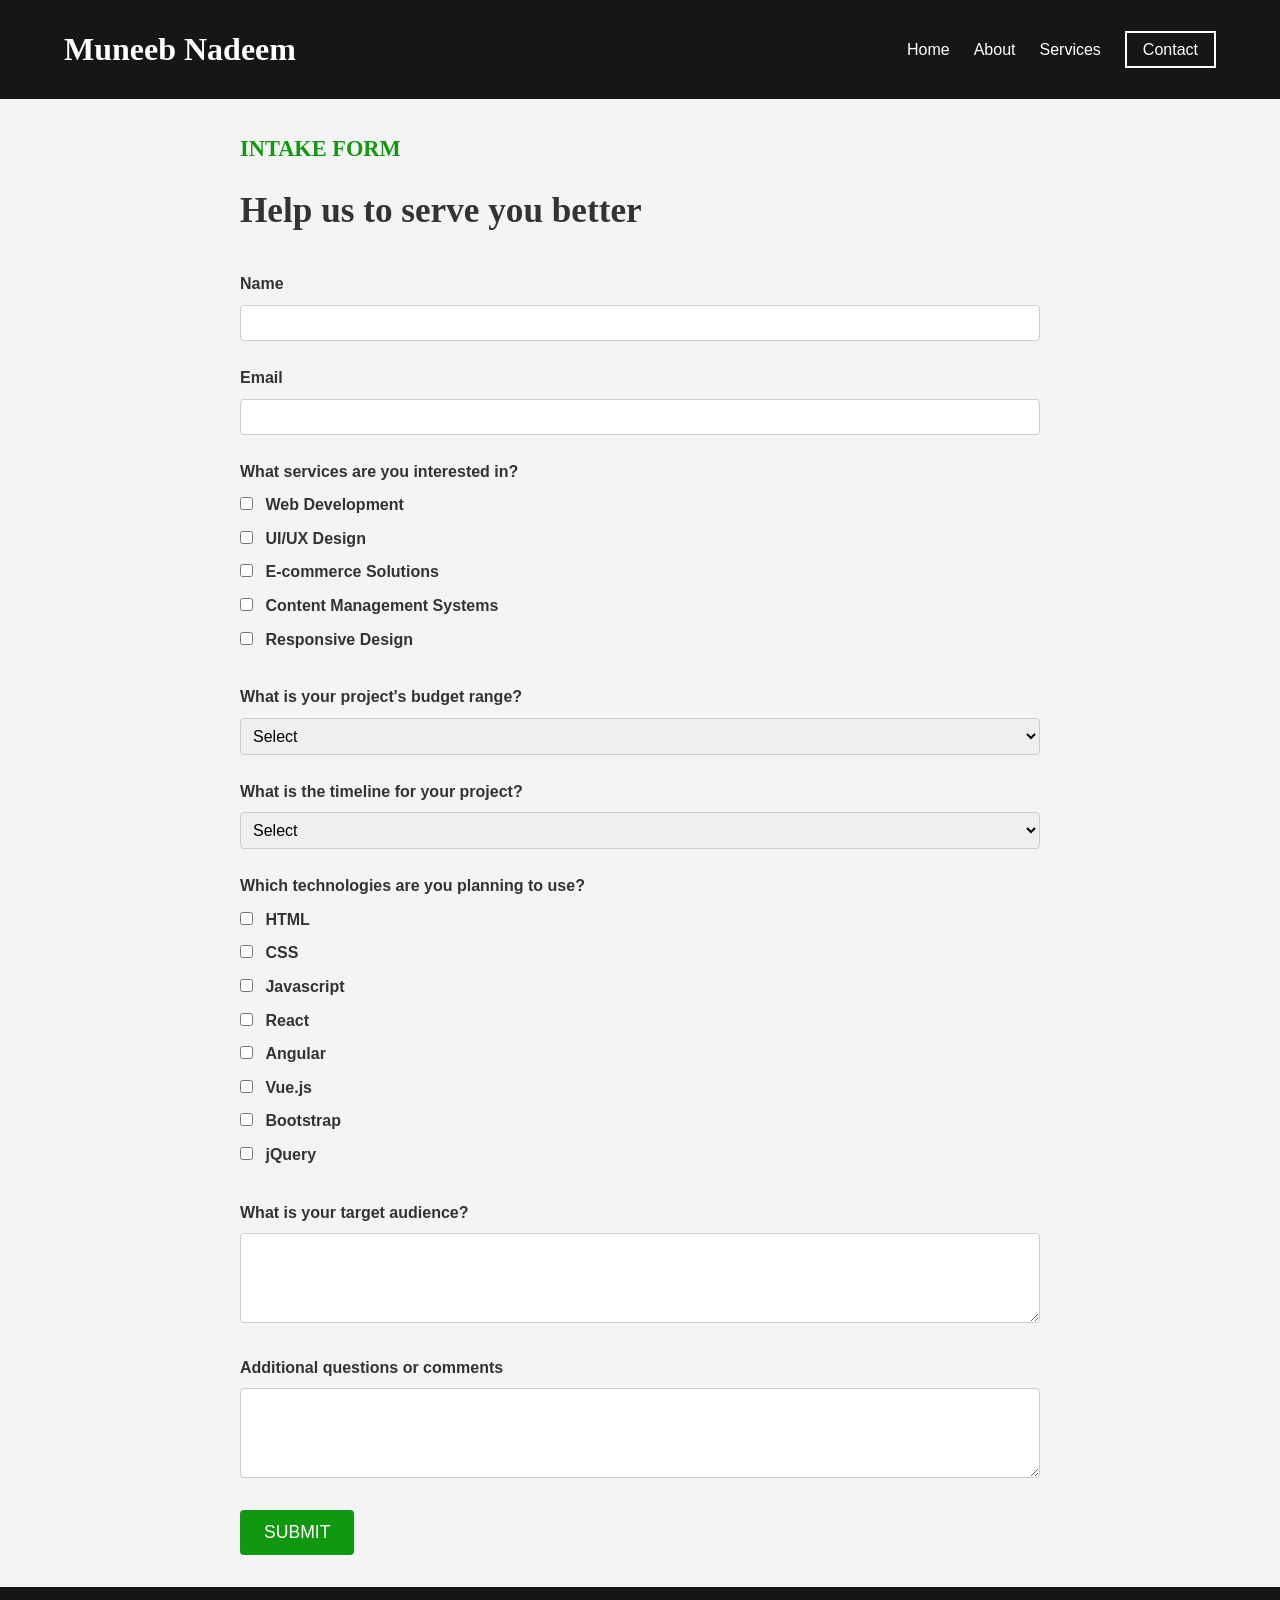
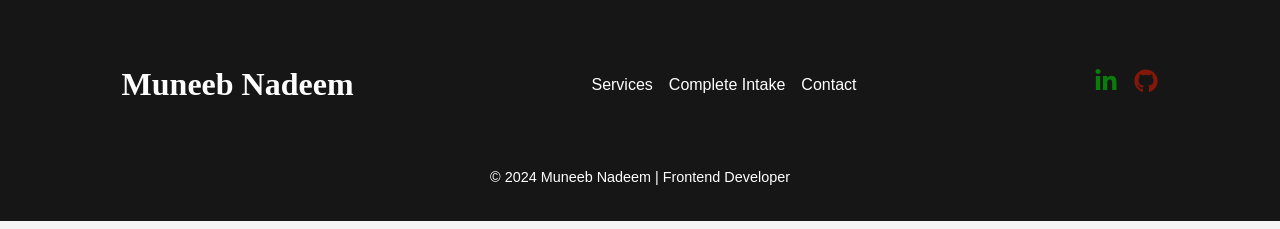
<file: intake_page.html>
<!DOCTYPE html>
<html lang="en">
  <head>
    <meta charset="UTF-8" />
    <meta name="viewport" content="width=device-width, initial-scale=1.0" />
    <title>Muneeb Nadeem - Intake Form</title>
    <link rel="stylesheet" href="intake_Style.css" />
  </head>
  <body>
    <header>
      <nav>
        <h1 id="muneeb-nadeem" class="logo">Muneeb Nadeem</h1>
        <button class="menu-toggle" aria-label="Toggle menu">
          <span></span>
          <span></span>
          <span></span>
        </button>
        <ul class="nav-menu">
          <li><a href="index.html">Home</a></li>
          <li><a href="index.html">About</a></li>
          <li><a href="service_page.html">Services</a></li>
          <li><a href="index.html" id="con">Contact</a></li>
        </ul>
      </nav>
    </header>

    <main>
      <form id="intakeForm">
        <h1>INTAKE FORM</h1>
        <h2>Help us to serve you better</h2>

        <div class="form-group">
          <label for="client_name">Name</label>
          <input type="text" id="client_name" name="client_name" required />
          <span id="nameError" class="error"></span>
        </div>

        <div class="form-group">
          <label for="client_email">Email</label>
          <input type="email" id="client_email" name="client_email" required />
          <span id="emailError" class="error"></span>
        </div>

        <fieldset>
          <legend>What services are you interested in?</legend>
          <div class="checkbox-group">
            <input
              type="checkbox"
              id="web_dev"
              name="services"
              value="Web Development"
            />
            <label for="web_dev">Web Development</label>
          </div>
          <div class="checkbox-group">
            <input
              type="checkbox"
              id="ui_ux"
              name="services"
              value="UI/UX Design"
            />
            <label for="ui_ux">UI/UX Design</label>
          </div>
          <div class="checkbox-group">
            <input
              type="checkbox"
              id="ecommerce"
              name="services"
              value="E-commerce Solutions"
            />
            <label for="ecommerce">E-commerce Solutions</label>
          </div>
          <div class="checkbox-group">
            <input
              type="checkbox"
              id="cms"
              name="services"
              value="Content Management Systems"
            />
            <label for="cms">Content Management Systems</label>
          </div>
          <div class="checkbox-group">
            <input
              type="checkbox"
              id="responsive"
              name="services"
              value="Responsive Design"
            />
            <label for="responsive">Responsive Design</label>
          </div>
          <span id="servicesError" class="error"></span>
        </fieldset>

        <div class="form-group">
          <label for="budget">What is your project's budget range?</label>
          <select id="budget" name="budget" required>
            <option value="">Select</option>
            <option value="Under $500">Under $500</option>
            <option value="$500 to $1000">$500 to $1000</option>
            <option value="$1000 to $5000">$1000 to $5000</option>
            <option value="$5000 to $10000">$5000 to $10000</option>
            <option value="Above $10000">Above $10000</option>
          </select>
          <span id="budgetError" class="error"></span>
        </div>

        <div class="form-group">
          <label for="timeline">What is the timeline for your project?</label>
          <select id="timeline" name="timeline" required>
            <option value="">Select</option>
            <option value="Less than 1 month">Less than 1 month</option>
            <option value="1 - 3 months">1 - 3 months</option>
            <option value="3 - 6 months">3 - 6 months</option>
            <option value="6 months - 1 year">6 months - 1 year</option>
            <option value="More than 1 year">More than 1 year</option>
          </select>
          <span id="timelineError" class="error"></span>
        </div>

        <fieldset>
          <legend>Which technologies are you planning to use?</legend>
          <div class="checkbox-group">
            <input type="checkbox" id="html" name="technologies" value="HTML" />
            <label for="html">HTML</label>
          </div>
          <div class="checkbox-group">
            <input type="checkbox" id="css" name="technologies" value="CSS" />
            <label for="css">CSS</label>
          </div>
          <div class="checkbox-group">
            <input
              type="checkbox"
              id="javascript"
              name="technologies"
              value="Javascript"
            />
            <label for="javascript">Javascript</label>
          </div>
          <div class="checkbox-group">
            <input
              type="checkbox"
              id="react"
              name="technologies"
              value="React"
            />
            <label for="react">React</label>
          </div>
          <div class="checkbox-group">
            <input
              type="checkbox"
              id="angular"
              name="technologies"
              value="Angular"
            />
            <label for="angular">Angular</label>
          </div>
          <div class="checkbox-group">
            <input
              type="checkbox"
              id="vue"
              name="technologies"
              value="Vue.js"
            />
            <label for="vue">Vue.js</label>
          </div>
          <div class="checkbox-group">
            <input
              type="checkbox"
              id="bootstrap"
              name="technologies"
              value="Bootstrap"
            />
            <label for="bootstrap">Bootstrap</label>
          </div>
          <div class="checkbox-group">
            <input
              type="checkbox"
              id="jquery"
              name="technologies"
              value="jQuery"
            />
            <label for="jquery">jQuery</label>
          </div>
          <span id="technologiesError" class="error"></span>
        </fieldset>

        <div class="form-group">
          <label for="target_audience">What is your target audience?</label>
          <textarea
            id="target_audience"
            name="target_audience"
            rows="4"
            required
          ></textarea>
          <span id="targetAudienceError" class="error"></span>
        </div>

        <div class="form-group">
          <label for="additional_comments"
            >Additional questions or comments</label
          >
          <textarea
            id="additional_comments"
            name="additional_comments"
            rows="4"
          ></textarea>
        </div>

        <button type="submit" id="submit">SUBMIT</button>
      </form>
    </main>

    <footer>
      <div class="content">
        <h2 id="muneeb-nadeem-1" class="logo">Muneeb Nadeem</h2>
        <nav class="footer-nav">
          <ul>
            <li><a href="service_page.html">Services</a></li>
            <li><a href="intake_page.html">Complete Intake</a></li>
            <li><a href="index.html">Contact</a></li>
          </ul>
        </nav>
        <div class="social-icons">
          <a
            href="https://linkedin.com"
            target="_blank"
            rel="noopener noreferrer"
          >
            <img
              src="assets/linkedin-in-brands-solid.svg"
              alt="LinkedIn"
              width="24"
              height="24"
            />
          </a>
          <a
            href="https://github.com"
            target="_blank"
            rel="noopener noreferrer"
          >
            <img
              src="assets/github-brands-solid.svg"
              alt="GitHub"
              width="24"
              height="24"
            />
          </a>
        </div>
      </div>
      <p>© 2024 Muneeb Nadeem | Frontend Developer</p>
    </footer>

    <script>
      document.addEventListener("DOMContentLoaded", function () {
        const menuToggle = document.querySelector(".menu-toggle");
        const navMenu = document.querySelector(".nav-menu");

        menuToggle.addEventListener("click", function () {
          navMenu.classList.toggle("active");
          menuToggle.classList.toggle("active");
        });

        // Close menu when clicking outside
        document.addEventListener("click", function (event) {
          const isClickInsideMenu = navMenu.contains(event.target);
          const isClickOnToggle = menuToggle.contains(event.target);

          if (
            !isClickInsideMenu &&
            !isClickOnToggle &&
            navMenu.classList.contains("active")
          ) {
            navMenu.classList.remove("active");
            menuToggle.classList.remove("active");
          }
        });
      });

      document.addEventListener("DOMContentLoaded", function () {
        const form = document.getElementById("intakeForm");
        const submitButton = document.getElementById("submit");

        submitButton.addEventListener("click", function (event) {
          event.preventDefault();
          if (validateForm()) {
            alert("Form submitted successfully!");
            form.reset();
          }
        });

        function validateForm() {
          let isValid = true;

          // Validate name
          const name = document.getElementById("client_name");
          const nameError = document.getElementById("nameError");
          if (name.value.trim() === "") {
            nameError.textContent = "Name is required";
            isValid = false;
          } else {
            nameError.textContent = "";
          }

          // Validate email
          const email = document.getElementById("client_email");
          const emailError = document.getElementById("emailError");
          if (email.value.trim() === "") {
            emailError.textContent = "Email is required";
            isValid = false;
          } else if (!/\S+@\S+\.\S+/.test(email.value)) {
            emailError.textContent = "Please enter a valid email address";
            isValid = false;
          } else {
            emailError.textContent = "";
          }

          // Validate services
          const services = document.getElementsByName("services");
          const servicesError = document.getElementById("servicesError");
          if (![...services].some((service) => service.checked)) {
            servicesError.textContent = "Please select at least one service";
            isValid = false;
          } else {
            servicesError.textContent = "";
          }

          // Validate budget
          const budget = document.getElementById("budget");
          const budgetError = document.getElementById("budgetError");
          if (budget.value === "") {
            budgetError.textContent = "Please select a budget range";
            isValid = false;
          } else {
            budgetError.textContent = "";
          }

          // Validate timeline
          const timeline = document.getElementById("timeline");
          const timelineError = document.getElementById("timelineError");
          if (timeline.value === "") {
            timelineError.textContent = "Please select a timeline";
            isValid = false;
          } else {
            timelineError.textContent = "";
          }

          // Validate technologies
          const technologies = document.getElementsByName("technologies");
          const technologiesError =
            document.getElementById("technologiesError");
          if (![...technologies].some((tech) => tech.checked)) {
            technologiesError.textContent =
              "Please select at least one technology";
            isValid = false;
          } else {
            technologiesError.textContent = "";
          }

          // Validate target audience
          const targetAudience = document.getElementById("target_audience");
          const targetAudienceError = document.getElementById(
            "targetAudienceError"
          );
          if (targetAudience.value.trim() === "") {
            targetAudienceError.textContent =
              "Please describe your target audience";
            isValid = false;
          } else {
            targetAudienceError.textContent = "";
          }

          return isValid;
        }
      });
    </script>
  </body>
</html>
</file>
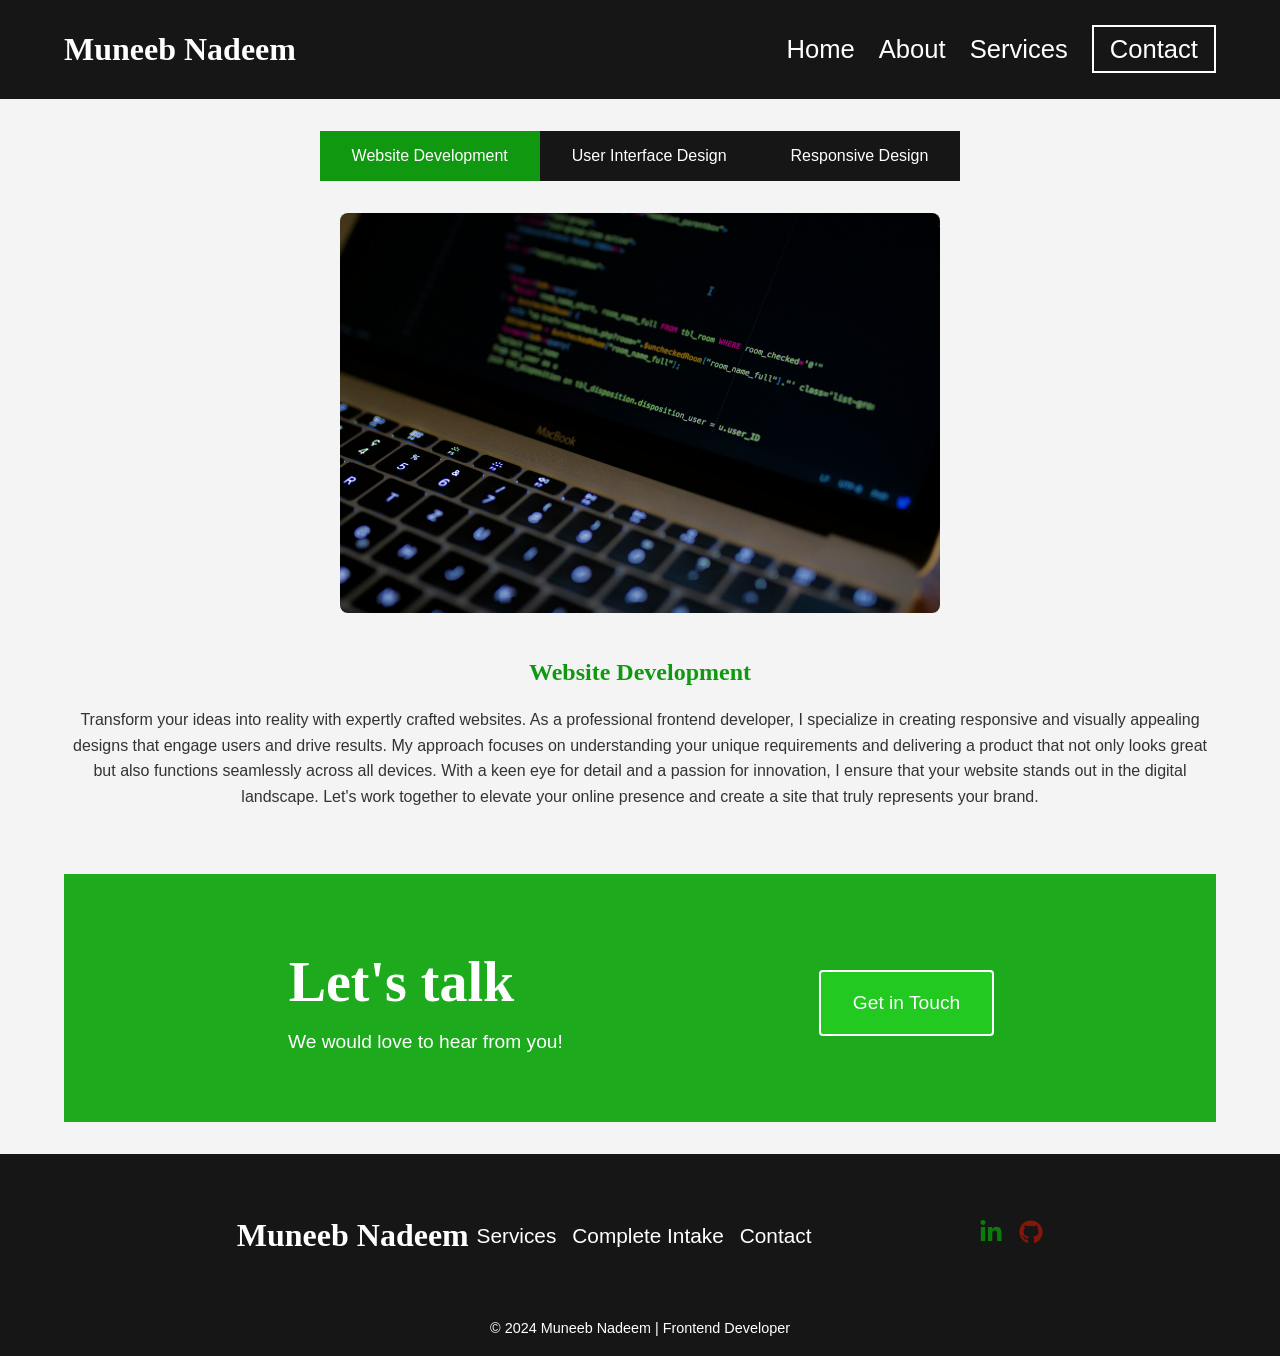
<file: service_page.html>
<!DOCTYPE html>
<html lang="en">
  <head>
    <meta charset="UTF-8" />
    <meta name="viewport" content="width=device-width, initial-scale=1.0" />
    <title>Services - Muneeb Nadeem | Frontend Developer</title>
    <link rel="stylesheet" href="serviceStyle.css" />
  </head>
  <body>
    <div>
      <header>
        <nav>
          <h1 id="muneeb-nadeem" class="logo">Muneeb Nadeem</h1>
          <ul class="nav-menu">
            <li><a href="index.html">Home</a></li>
            <li><a href="index.html">About</a></li>
            <li><a href="service_page.html">Services</a></li>
            <li><a href="intake_page.html" id="con">Contact</a></li>
          </ul>
          <button class="menu-toggle">
            <span></span>
            <span></span>
            <span></span>
          </button>
        </nav>
      </header>

      <main role="main">
        <section class="services-container">
          <div class="services-tabs">
            <button class="tab-button active" data-service="website">
              Website Development
            </button>
            <button class="tab-button" data-service="ui">
              User Interface Design
            </button>
            <button class="tab-button" data-service="responsive">
              Responsive Design
            </button>
          </div>

          <div class="service-content active" id="website">
            <div class="service-image">
              <img
                src="assets/service1.jpg"
                alt="Website Development"
                loading="lazy"
              />
            </div>
            <div class="service-description">
              <h2>Website Development</h2>
              <p>
                Transform your ideas into reality with expertly crafted
                websites. As a professional frontend developer, I specialize in
                creating responsive and visually appealing designs that engage
                users and drive results. My approach focuses on understanding
                your unique requirements and delivering a product that not only
                looks great but also functions seamlessly across all devices.
                With a keen eye for detail and a passion for innovation, I
                ensure that your website stands out in the digital landscape.
                Let's work together to elevate your online presence and create a
                site that truly represents your brand.
              </p>
            </div>
          </div>

          <div class="service-content" id="ui">
            <div class="service-image">
              <img
                src="assets/service2.jpg"
                alt="User Interface Design"
                loading="lazy"
              />
            </div>
            <div class="service-description">
              <h2>User Interface Design</h2>
              <p>
                Elevate your digital products with exceptional user interface
                design. As a professional frontend developer, I understand that
                a great UI is essential for user satisfaction and engagement. I
                focus on creating intuitive layouts that guide users
                effortlessly through your application or website. By utilizing
                the latest design trends and tools, I ensure that your interface
                is not only aesthetically pleasing but also functional and
                accessible. Let's collaborate to design an interface that
                resonates with your audience and enhances their overall
                experience with your brand.
              </p>
            </div>
          </div>

          <div class="service-content" id="responsive">
            <div class="service-image">
              <img
                src="assets/service3.jpg"
                alt="Responsive Design"
                loading="lazy"
              />
            </div>
            <div class="service-description">
              <h2>Responsive Design</h2>
              <p>
                In today's mobile-driven world, having a responsive design is
                crucial for your website's success. I specialize in creating
                designs that automatically adjust to fit any screen size,
                providing a seamless experience for users, whether they're on a
                desktop, tablet, or smartphone. My responsive design approach
                prioritizes usability and aesthetics, ensuring that your content
                is easily accessible and visually appealing on all devices. By
                investing in a responsive design, you not only enhance user
                engagement but also improve your search engine rankings. Let's
                make your website adaptable and future-proof together.
              </p>
            </div>
          </div>
        </section>

        <section id="cta" class="section">
          <div class="cta-text">
            <h2>Let's talk</h2>
            <p>We would love to hear from you!</p>
          </div>
          <div class="cta-button">
            <a href="intake_page.html">Get in Touch</a>
          </div>
        </section>
      </main>

      <footer>
        <div class="content">
          <h2 id="muneeb-nadeem-1" class="logo">Muneeb Nadeem</h2>
          <nav class="footer-nav">
            <ul>
              <li><a href="service_page.html">Services</a></li>
              <li><a href="intake_page.html">Complete Intake</a></li>
              <li><a href="index.html">Contact</a></li>
            </ul> 
          </nav>
          <div class="social-icons">
            <a
              href="https://linkedin.com"
              target="_blank"
              rel="noopener noreferrer"
            >
              <img
                src="assets/linkedin-in-brands-solid.svg"
                width="24"
                height="24"
                alt="LinkedIn"
              />
            </a>
            <a
              href="https://github.com"
              target="_blank"
              rel="noopener noreferrer"
            >
              <img
                src="assets/github-brands-solid.svg"
                width="24"
                height="24"
                alt="GitHub"
              />
            </a>
          </div>
        </div>
        <p>© 2024 Muneeb Nadeem | Frontend Developer</p>
      </footer>
    </div>
    <script>
      document.addEventListener("DOMContentLoaded", function () {
        const menuToggle = document.querySelector(".menu-toggle");
        const navMenu = document.querySelector(".nav-menu");

        menuToggle.addEventListener("click", function () {
          navMenu.classList.toggle("active");
          menuToggle.classList.toggle("active");
        });

        // Close menu when clicking outside
        document.addEventListener("click", function (event) {
          const isClickInsideMenu = navMenu.contains(event.target);
          const isClickOnToggle = menuToggle.contains(event.target);

          if (
            !isClickInsideMenu &&
            !isClickOnToggle &&
            navMenu.classList.contains("active")
          ) {
            navMenu.classList.remove("active");
            menuToggle.classList.remove("active");
          }
        });
      });

      document.addEventListener('DOMContentLoaded', () => {
    const tabButtons = document.querySelectorAll('.tab-button');
    const serviceContents = document.querySelectorAll('.service-content');
  
    tabButtons.forEach(button => {
      button.addEventListener('click', () => {
        const service = button.getAttribute('data-service');
        
        // Remove active class from all buttons and contents
        tabButtons.forEach(btn => btn.classList.remove('active'));
        serviceContents.forEach(content => content.classList.remove('active'));
        
        // Add active class to clicked button and corresponding content
        button.classList.add('active');
        document.getElementById(service).classList.add('active');
      });
    });
  });
    </script>
  </body>
</html>
</file>
<file: intake_Style.css>
:root {
        --primary-color: #161616;
        --secondary-color: #e14747;
        --accent-color: #109910;
        --text-color: #333;
        --background-color: #f4f4f4;
        --white: #fff;
        --error-color: #ff0000;
      } 
      
      * {
        margin: 0;
        padding: 0;
        box-sizing: border-box;
      }
      
      body {
        font-family: Arial, sans-serif;
        line-height: 1.6;
        background-color: var(--background-color);
        color: var(--text-color);
      }
      
      h1, h2, .logo {
        font-family: Cambria, Cochin, Georgia, Times, 'Times New Roman', serif;
      }
      
      .logo {
        font-size: 2rem;
        padding: 0.5rem 0;
      }
      
      .content {
        display: flex;
        justify-content: space-between;
        align-items: center;
        padding: 2rem 5%;
      }
      
      header {
        background-color: var(--primary-color);
        color: var(--white);
      }
      
      nav {
        display: flex;
        justify-content: space-between;
        align-items: center;
        padding: 1rem 5%;
      }
      
      .nav-menu {
        list-style: none;
        display: flex;
      }
      
      .nav-menu li {
        margin-left: 1.5rem;
      }
      
      .nav-menu a {
        color: var(--white);
        text-decoration: none;
        font-size: 1rem;
        transition: color 0.3s ease;
      }
      
      .nav-menu a:hover {
        color: var(--secondary-color);
      }
      
      #con {
        border: 2px solid var(--white);
        padding: 0.5rem 1rem;
        transition: background-color 0.3s ease, color 0.3s ease;
      }
      
      #con:hover {
        background-color: var(--white);
        color: var(--primary-color);
      }
      
      .menu-toggle {
        display: none;
        background: none;
        border: none;
        cursor: pointer;
      }
      
      .menu-toggle span {
        display: block;
        width: 25px;
        height: 3px;
        background-color: var(--white);
        margin: 5px 0;
        transition: transform 0.3s ease;
      }
      
      main {
        padding: 2rem 5%;
      }
      
      form {
        max-width: 800px;
        margin: 0 auto;
      }
      
      form h1 {
        font-size: 1.4rem;
        color: var(--accent-color);
        margin-bottom: 1rem;
      }
      
      form h2 {
        font-size: 2.2rem;
        margin-bottom: 2rem;
      }
      
      .form-group {
        margin-bottom: 1.5rem;
      }
      
      label {
        display: block;
        margin-bottom: 0.5rem;
        font-weight: 600;
      }
      
      input[type="text"],
      input[type="email"],
      select,
      textarea {
        width: 100%;
        padding: 0.5rem;
        font-size: 1rem;
        border: 1px solid #ccc;
        border-radius: 4px;
      }
      
      fieldset {
        border: none;
        margin-bottom: 1.5rem;
      }
      
      legend {
        font-weight: 600;
        margin-bottom: 0.5rem;
      }
      
      .checkbox-group {
        margin-bottom: 0.5rem;
      }
      
      .checkbox-group label {
        display: inline;
        margin-left: 0.5rem;
      }
      
      button[type="submit"] {
        background-color: var(--accent-color);
        color: var(--white);
        padding: 0.75rem 1.5rem;
        font-size: 1.1rem;
        border: none;
        border-radius: 4px;
        cursor: pointer;
        transition: background-color 0.3s ease;
      }
      
      button[type="submit"]:hover {
        background-color: #0c7c0c;
      }
      
      .error {
        color: var(--error-color);
        font-size: 0.9rem;
        margin-top: 0.25rem;
      }
      
      footer {
        background-color: var(--primary-color);
        color: var(--white);
        padding: 2rem 5%;
      }
      
      .footer-nav ul {
        list-style: none;
        display: flex;
        gap: 1rem;
      }
      
      .footer-nav a {
        color: var(--white);
        text-decoration: none;
        font-size: 1rem;
        transition: color 0.3s ease;
      }
      
      .footer-nav a:hover {
        color: var(--secondary-color);
      }
      
      .social-icons {
        display: flex;
        gap: 1rem;
      }
      
      .social-icons a {
        opacity: 0.7;
        transition: opacity 0.3s ease;
      }
      
      .social-icons a:hover {
        opacity: 1;
      }
      
      footer > p {
        text-align: center;
        margin-top: 1rem;
        font-size: 0.9rem;
      }
      
      @media (max-width: 768px) {
        .menu-toggle {
          display: block;
          z-index: 1001;
        }
      
        .nav-menu {
          position: fixed;
          top: 0;
          right: -100%;
          width: 250px;
          height: 100vh;
          background-color: var(--primary-color);
          flex-direction: column;
          align-items: center;
          justify-content: center;
          transition: right 0.3s ease;
          z-index: 1000;
        }
      
        .nav-menu.active {
          right: 0;
        }
      
        .nav-menu li {
          margin: 1.5rem 0;
        }
      
        .menu-toggle.active span:nth-child(1) {
          transform: rotate(45deg) translate(5px, 5px);
        }
      
        .menu-toggle.active span:nth-child(2) {
          opacity: 0;
        }
      
        .menu-toggle.active span:nth-child(3) {
          transform: rotate(-45deg) translate(7px, -6px);
        }
      
        .content {
          flex-direction: column;
          align-items: center;
        }
      
        .footer-nav ul {
          flex-direction: column;
          align-items: center;
        }
      
        .social-icons {
          justify-content: center;
          margin-top: 1rem;
        }
      }
</file>
<file: serviceStyle.css>
:root {
  --primary-color: #161616;
  --secondary-color: #e14747;
  --accent-color: #109910;
  --text-color: #333;
  --background-color: #f4f4f4;
  --white: #fff;
  --error-color: #ff0000;
}

* {
  margin: 0;
  padding: 0;
  box-sizing: border-box;
}

body {
  font-family: Arial, sans-serif;
  line-height: 1.6;
  background-color: var(--background-color);
  color: var(--text-color);
}

h1,
h2,
.logo {
  font-family: Cambria, Cochin, Georgia, Times, "Times New Roman", serif;
}

.logo {
  font-size: 2rem;
  padding: 0.5rem 0;
 
}

.content {
  display: flex;
  justify-content: space-between;
  align-items: center;
  padding: 2rem 5%;
}

header {
  background-color: var(--primary-color);
  color: var(--white);
}

nav {
  display: flex;
  justify-content: space-between;
  align-items: center;
  padding: 1rem 5%;
}

.nav-menu {
  list-style: none;
  display: flex;
}

.nav-menu li {
  margin-left: 1.5rem;
}

.nav-menu a {
  color: var(--white);
  text-decoration: none;
  font-size: 1.6rem;
  transition: color 0.3s ease;
}

.nav-menu a:hover {
  color: var(--secondary-color);
}

#con {
  border: 2px solid var(--white);
  padding: 0.5rem 1rem;
  transition: background-color 0.3s ease, color 0.3s ease;
}

#con:hover {
  background-color: var(--white);
  color: var(--primary-color);
}

.menu-toggle {
  display: none;
  background: none;
  border: none;
  cursor: pointer;
}

.menu-toggle span {
  display: block;
  width: 25px;
  height: 3px;
  background-color: var(--white);
  margin: 5px 0;
  transition: transform 0.3s ease;
}

main {
  padding: 2rem 4rem;
}

.services-container {
  max-width: 1200px;
  margin: 0 auto;
}

.services-tabs {
  display: flex;
  justify-content: center;
  margin-bottom: 2rem;
}

.tab-button {
  background-color: var(--primary-color);
  color: var(--white);
  border: none;
  padding: 1rem 2rem;
  font-size: 1rem;
  cursor: pointer;
  transition: background-color 0.3s ease;
}

.tab-button.active {
  background-color: var(--accent-color);
}

.service-content {
  display: none;
}

.service-content.active {
  display: flex;
  flex-direction: column;
  align-items: center;
}

.service-image {
  width: 100%;
  max-width: 600px;
  margin-bottom: 2rem;
}

.service-image img {
  width: 100%;
  height: auto;
  border-radius: 8px;
}

.service-description {
  text-align: center;
}

.service-description h2 {
  color: var(--accent-color);
  margin-bottom: 1rem;
}

#cta {
  display: flex;
  background-color: #1dab1d;
  color: var(--white);
  text-align: center;
  padding: 4rem 11rem;
  margin-top: 4rem;
}

#cta-text {
  margin-left: 10rem;
}

#cta h2 {
  font-size: 3.5rem;
}

#cta p {
  font-size: 1.2rem;
  margin-left: 3rem;
}

.cta-button {
  margin-left: 16rem;
  margin-top: 2rem;
}

.cta-button a {
  display: inline-block;
  background-color: #21c921;
  color: var(--cta-background);
  padding: 1rem 2rem;
  font-size: 1.2rem;
  text-decoration: none;
  border: 2px solid white;
  border-radius: 4px;
  transition: background-color 0.3s ease, color 0.3s ease;
}

.cta-button a:hover {
  background-color: var(--primary-color);
  color: var(--white);
}

footer {
  background-color: var(--primary-color);
  color: var(--white);
  padding: 1rem 12rem;
}

.footer-nav ul {
  list-style: none;
  display: flex;
  gap: 1rem;
  position: relative;
  right: 2rem;
}

.footer-nav a {
  color: var(--white);
  text-decoration: none;
  font-size: 1.3rem;
  transition: color 0.3s ease;
  position: relative;
  right: 3rem;
}

.footer-nav a:hover {
  color: var(--secondary-color);
}

.social-icons {
  display: flex;
  gap: 1rem;
}

.social-icons a {
  opacity: 0.7;
  transition: opacity 0.3s ease;
}

.social-icons a:hover {
  opacity: 1;
}

footer > p {
  text-align: center;
  margin-top: 1rem;
  font-size: 0.9rem;
}

@media (max-width: 768px) {
  .services-tabs {
    flex-direction: column;
  }

 

  .tab-button {
    width: 100%;
    margin-bottom: 0.5rem;
  }

  .nav-menu a {
    font-size: 1rem;
  }

  .menu-toggle {
    display: block;
    z-index: 1001;
  }

  .nav-menu {
    position: fixed;
    top: 0;
    right: -100%;
    width: 250px;
    height: 100vh;
    background-color: var(--primary-color);
    flex-direction: column;
    align-items: center;
    justify-content: center;
    transition: right 0.3s ease;
    z-index: 1000;
  }

  .nav-menu.active {
    right: 0;
  }

  .footer-nav ul {
    position: relative;
    right: 0rem;
  }

  .nav-menu li {
    margin: 1.5rem 0;
  }

  .menu-toggle.active span:nth-child(1) {
    transform: rotate(45deg) translate(5px, 5px);
  }

  .menu-toggle.active span:nth-child(2) {
    opacity: 0;
  }

  .menu-toggle.active span:nth-child(3) {
    transform: rotate(-45deg) translate(7px, -6px);
  }

  .content {
    flex-direction: column;
    align-items: center;
  }

  .footer-nav a {
    font-size: 1rem;
    position: relative;
    right: 0rem;
  }

  #cta {
    padding: 4rem 2rem;
  }

  #cta-text {
    margin-left: 0rem;
  }

  #cta h2 {
    font-size: 2.5rem;
  }

  #cta p {
    width: 140%;
    font-size: 1.1rem;
    margin-left: 0rem;
  }

  .cta-button a {
    font-size: 1.2rem;
    width: 120%;
    padding: 0.5rem 0rem;
  }

  .cta-button {
    margin-left: 10rem;
    margin-top: 1.4rem;
  }

  .footer-nav ul {
    flex-direction: column;
    align-items: center;
  }

  .social-icons {
    justify-content: center;
    margin-top: 1rem;
  }
}

@media (max-width: 425px) {
  #cta {
    display: block;
    width: 26rem;
    position: relative;
    right: 3.6rem;
    padding: 3rem 2rem;
  }

  

  .cta-text {
    width: 22rem;
    position: relative;
    right: 35px;
    margin: 0px auto;
  }

  .nav-menu a {
    font-size: 1rem;
  }

  .footer-nav a{
    font-size: 1rem;
    position: relative;
    right: 0rem;
  }

  .footer-nav ul {
    position: relative;
    right: 0rem;
  }

  footer {
    padding: 1rem 0rem;
  }

  #cta h2 {
    position: relative;
    left: 33px;
  }

  #cta p {
    margin-left: -1.6rem;
  }

  .cta-button a {
    width: 100%;
  }

  .cta-button {
    margin-left: 6rem;
    width: 10rem;
  }
}
</file>
